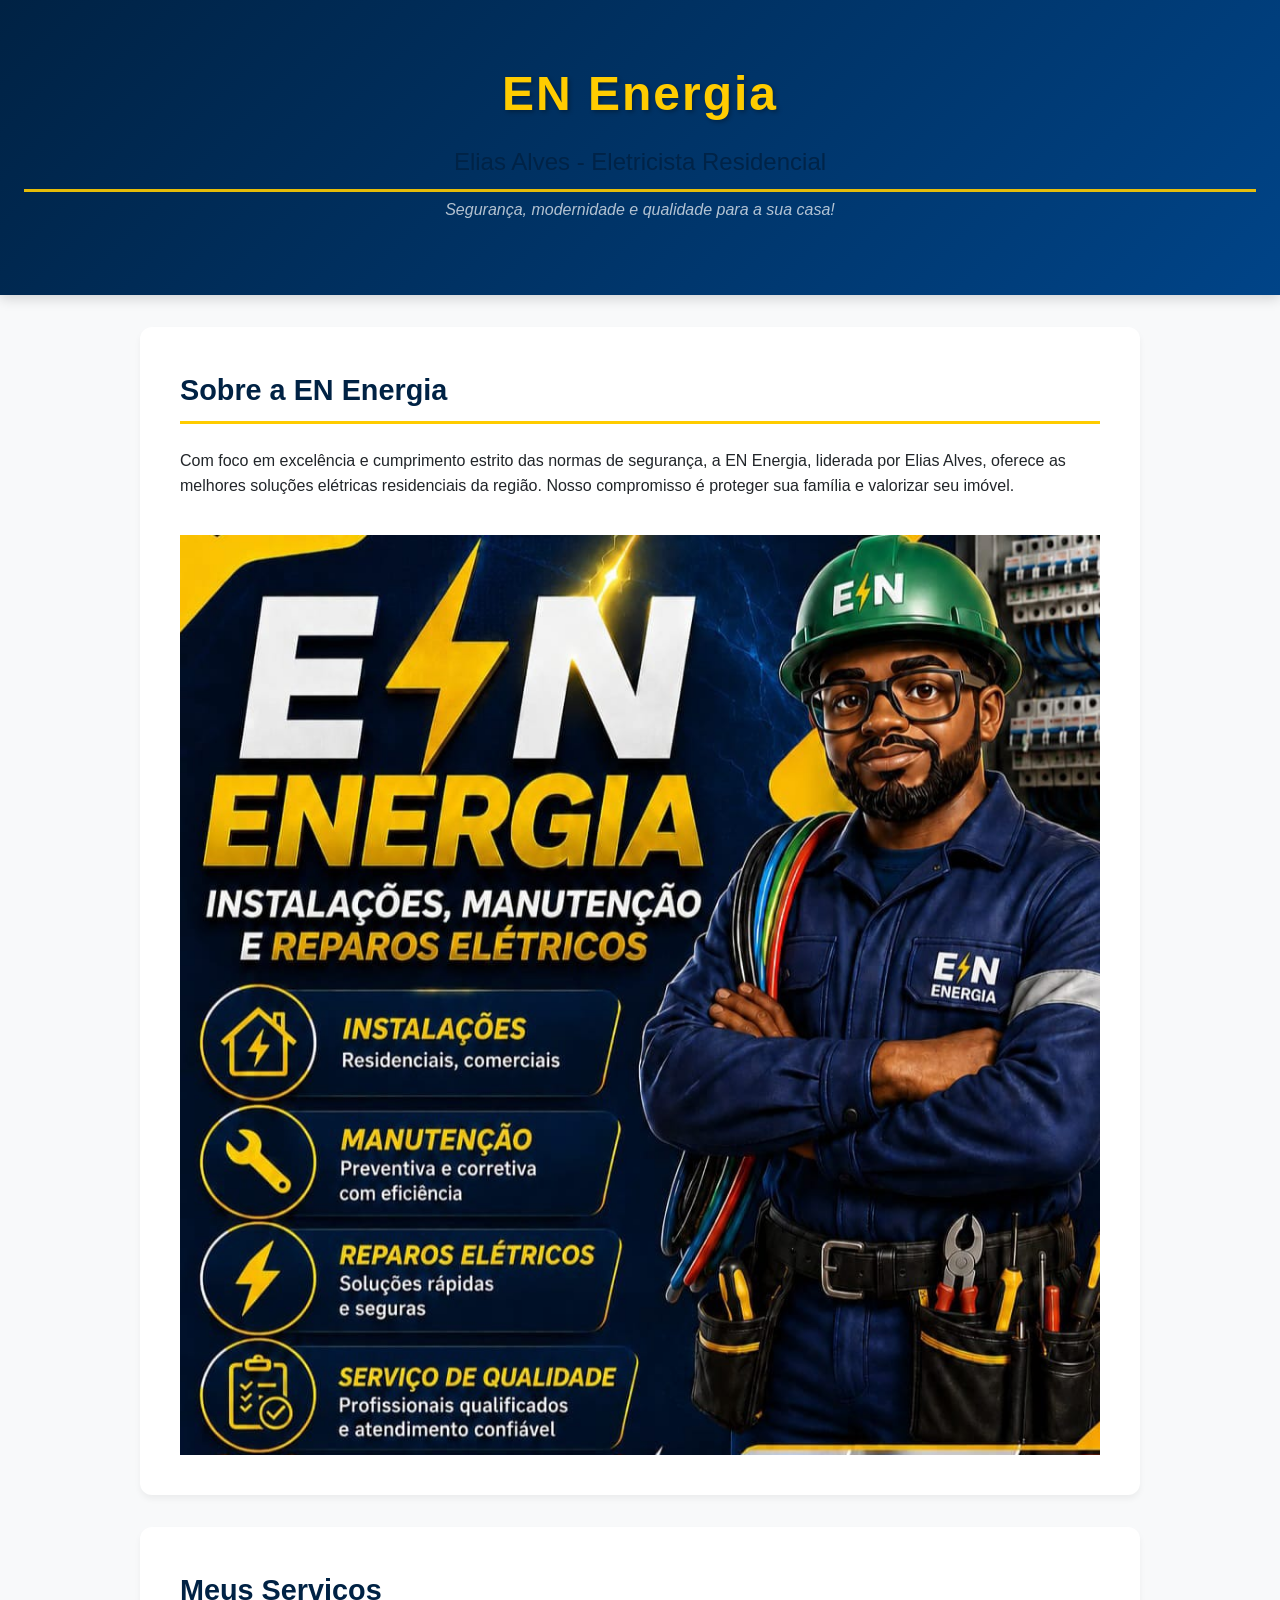
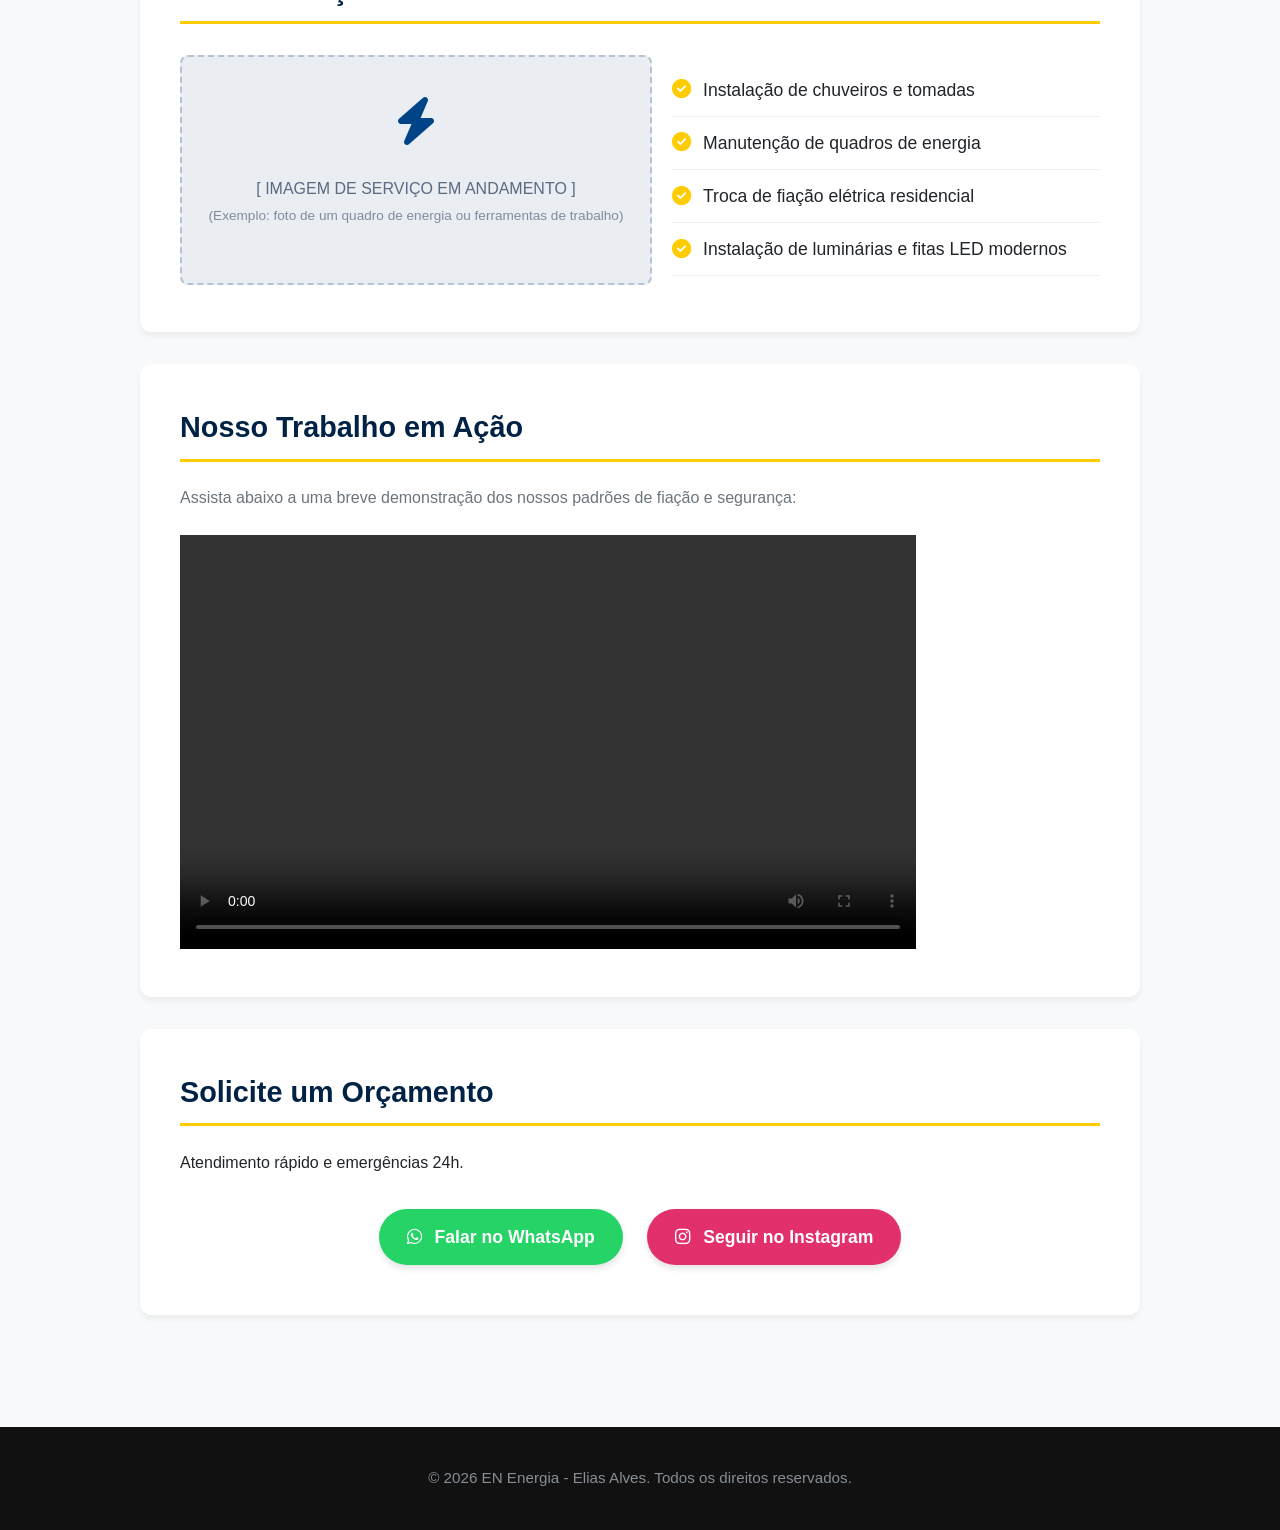
<file: index.html>
<!DOCTYPE html>
<html lang="pt-BR">
<head>
    <meta charset="UTF-8">
    <meta name="viewport" content="width=device-width, initial-scale=1.0">
    <title>EN Energia - Elias Alves | Eletricista Residencial</title>
    <link rel="stylesheet" href="style.css">
    <link rel="stylesheet" href="https://cdnjs.cloudflare.com/ajax/libs/font-awesome/6.5.1/css/all.min.css">
</head>
<body>

    <header>
        <div class="header-container">
            <h1>EN Energia</h1>
            <h2>Elias Alves - Eletricista Residencial</h2>
            <p>Segurança, modernidade e qualidade para a sua casa!</p>
        </div>
    </header>

    <main class="main-container">
        
        <section id="sobre">
            <div class="grid-2">
                <div class="texto-sobre">
                    <h2>Sobre a EN Energia</h2>
                    <p>Com foco em excelência e cumprimento estrito das normas de segurança, a EN Energia, liderada por Elias Alves, oferece as melhores soluções elétricas residenciais da região. Nosso compromisso é proteger sua família e valorizar seu imóvel.</p>
                </div>
                 <img src="foto.jpeg" style="width: 100%; aspect-ratio:1/1; object-fit: cover;">
                </div>
            </div>
        </section>

        <section id="servicos">
            <h2>Meus Serviços</h2>
            <div class="grid-2">
                <div class="media-box imagem-placeholder">
                    <i class="fa-solid fa-bolt"></i>
                    <p>[ IMAGEM DE SERVIÇO EM ANDAMENTO ]<br><span>(Exemplo: foto de um quadro de energia ou ferramentas de trabalho)</span></p>
                </div>
                <div>
                    <ul class="lista-moderna">
                        <li><i class="fa-solid fa-circle-check"></i> Instalação de chuveiros e tomadas</li>
                        <li><i class="fa-solid fa-circle-check"></i> Manutenção de quadros de energia</li>
                        <li><i class="fa-solid fa-circle-check"></i> Troca de fiação elétrica residencial</li>
                        <li><i class="fa-solid fa-circle-check"></i> Instalação de luminárias e fitas LED modernos</li>
                    </ul>
                </div>
            </div>
        </section>

        <section id="demonstracao">
            <h2>Nosso Trabalho em Ação</h2>
            <p class="subtitulo-secao">Assista abaixo a uma breve demonstração dos nossos padrões de fiação e segurança:</p>
            <div class="video-container">
                <div>
                  <video src="video.mp4" controls style="width: 80%; aspect-ratio: 16/9; object-fit: cover;"></video>
                </div>
            </div>
        </section>

        <section id="contato">
            <h2>Solicite um Orçamento</h2>
            <p>Atendimento rápido e emergências 24h.</p>
            
            <div class="botoes-redes">
                <a href="https://wa.me/5573988375089" target="_blank" class="botao-whatsapp">
                    <i class="fa-brands fa-whatsapp"></i> Falar no WhatsApp
                </a>
                
                <a href="https://www.instagram.com/e.nenergia?utm_source=ig_web_button_share_sheet&igsh=ZDNlZDc0MzIxNw==" target="_blank" class="botao-instagram">
                    <i class="fa-brands fa-instagram"></i> Seguir no Instagram
                </a>
            </div>
        </section>

    </main>

    <footer>
        <p>&copy; 2026 EN Energia - Elias Alves. Todos os direitos reservados.</p>
    </footer>

</body>
</html>
</file>
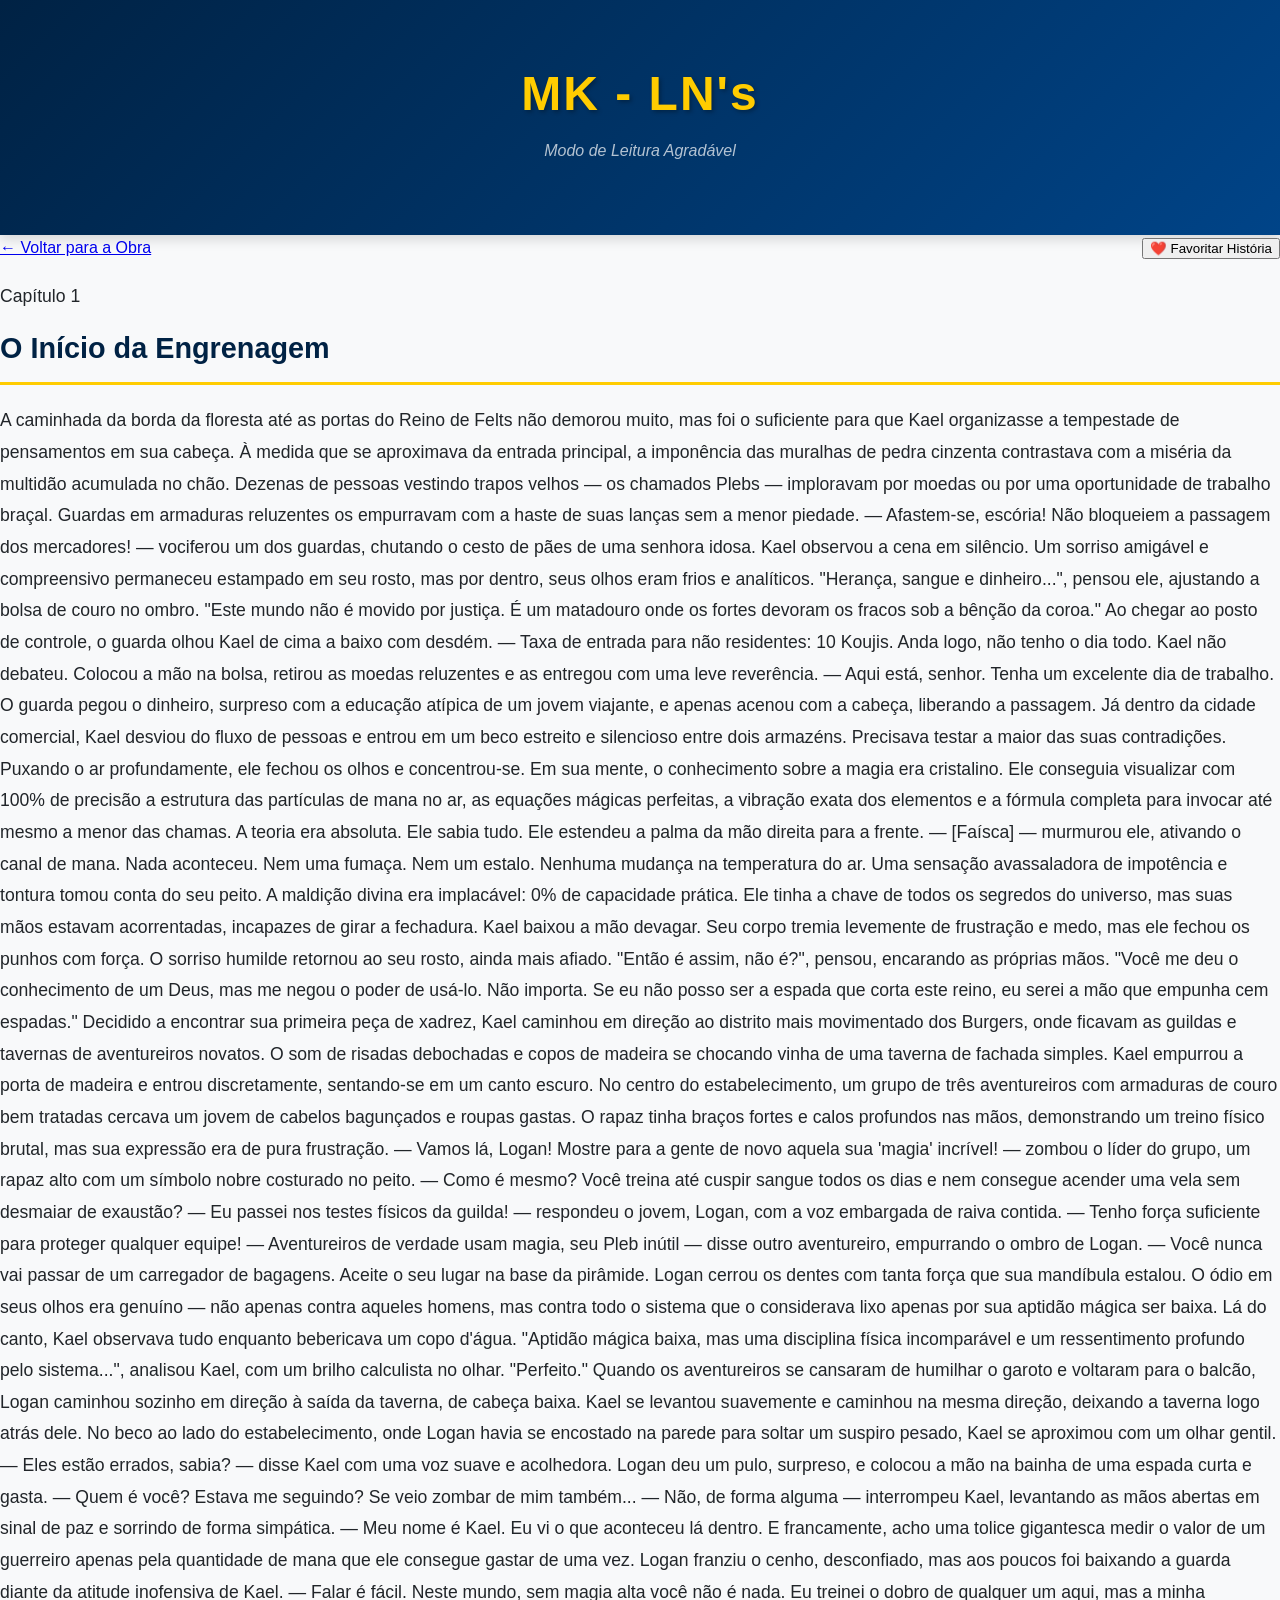
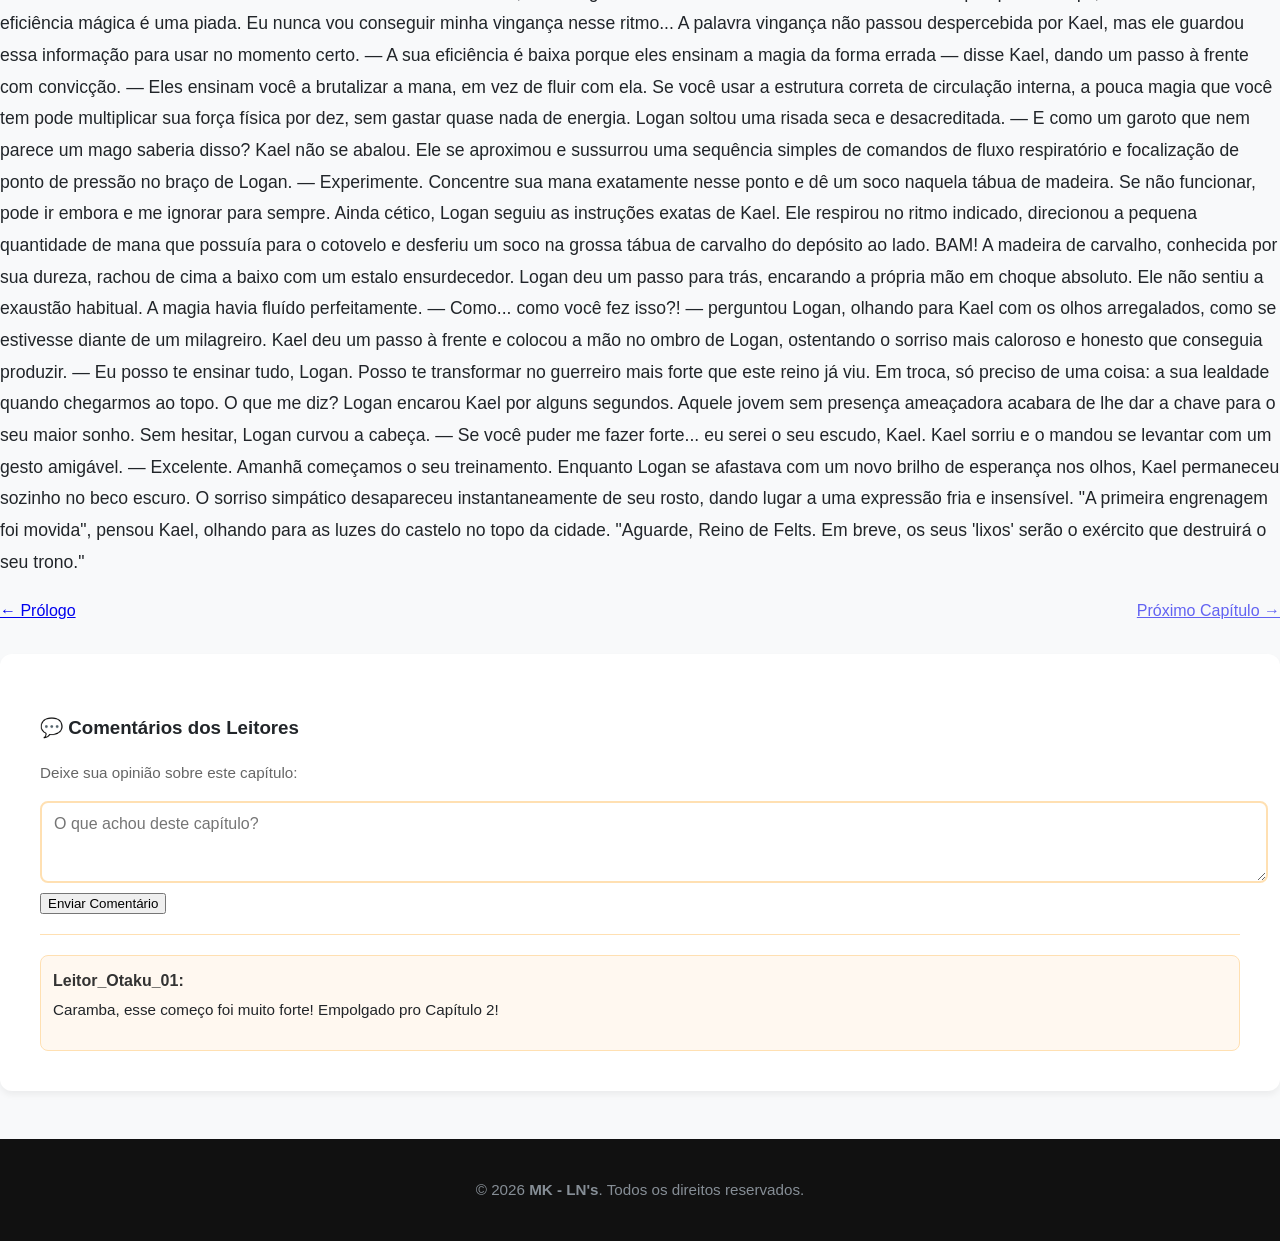
<file: leitura.html>
<!DOCTYPE html>
<html lang="pt-BR">
<head>
    <meta charset="UTF-8">
    <meta name="viewport" content="width=device-width, initial-scale=1.0">
    <title>Capítulo 1 - Meritocracia Mágica - MK - LN's</title>
    <link rel="preconnect" href="https://fonts.googleapis.com">
    <link rel="preconnect" href="https://fonts.gstatic.com" crossorigin>
    <link href="https://fonts.googleapis.com/css2?family=Inter:wght@400;600;700;800;900&display=swap" rel="stylesheet">
    <link rel="stylesheet" href="style.css">
</head>
<body>

    <header class="header">
        <div class="container">
            <h1 class="logo">MK - LN's</h1>
            <p class="subtitle">Modo de Leitura Agradável</p>
        </div>
    </header>

    <main class="container">

        <div style="margin-bottom: 20px; display: flex; justify-content: space-between; align-items: center; flex-wrap: wrap; gap: 10px;">
            <a href="obra-meritocracia.html" class="contact-btn">← Voltar para a Obra</a>
            <button class="contact-btn btn-red">❤️ Favoritar História</button>
        </div>

        <article class="intro-card" style="line-height: 1.8; font-size: 1.1rem;">
            <span class="badge">Capítulo 1</span>
            <h2 style="margin-top: 10px; margin-bottom: 20px;"> O Início da Engrenagem</h2>
            <p>A caminhada da borda da floresta até as portas do Reino de Felts não demorou muito, mas foi o suficiente para que Kael organizasse a tempestade de pensamentos em sua cabeça.
           À medida que se aproximava da entrada principal, a imponência das muralhas de pedra cinzenta contrastava com a miséria da multidão acumulada no chão. Dezenas de pessoas vestindo trapos velhos — os chamados Plebs — imploravam por moedas ou por uma oportunidade de trabalho braçal. Guardas em armaduras reluzentes os empurravam com a haste de suas lanças sem a menor piedade.
           — Afastem-se, escória! Não bloqueiem a passagem dos mercadores! — vociferou um dos guardas, chutando o cesto de pães de uma senhora idosa.
           Kael observou a cena em silêncio. Um sorriso amigável e compreensivo permaneceu estampado em seu rosto, mas por dentro, seus olhos eram frios e analíticos.
           "Herança, sangue e dinheiro...", pensou ele, ajustando a bolsa de couro no ombro. "Este mundo não é movido por justiça. É um matadouro onde os fortes devoram os fracos sob a bênção da coroa."
           Ao chegar ao posto de controle, o guarda olhou Kael de cima a baixo com desdém.
           — Taxa de entrada para não residentes: 10 Koujis. Anda logo, não tenho o dia todo.
           Kael não debateu. Colocou a mão na bolsa, retirou as moedas reluzentes e as entregou com uma leve reverência.
           — Aqui está, senhor. Tenha um excelente dia de trabalho.
           O guarda pegou o dinheiro, surpreso com a educação atípica de um jovem viajante, e apenas acenou com a cabeça, liberando a passagem.
           Já dentro da cidade comercial, Kael desviou do fluxo de pessoas e entrou em um beco estreito e silencioso entre dois armazéns. Precisava testar a maior das suas contradições.
           Puxando o ar profundamente, ele fechou os olhos e concentrou-se. Em sua mente, o conhecimento sobre a magia era cristalino. Ele conseguia visualizar com 100% de precisão a estrutura das partículas de mana no ar, as equações mágicas perfeitas, a vibração exata dos elementos e a fórmula completa para invocar até mesmo a menor das chamas.
           A teoria era absoluta. Ele sabia tudo.
           Ele estendeu a palma da mão direita para a frente.
            — [Faísca] — murmurou ele, ativando o canal de mana.
            Nada aconteceu.
            Nem uma fumaça. Nem um estalo. Nenhuma mudança na temperatura do ar.
            Uma sensação avassaladora de impotência e tontura tomou conta do seu peito. A maldição divina era implacável: 0% de capacidade prática. Ele tinha a chave de todos os segredos do universo, mas suas mãos estavam acorrentadas, incapazes de girar a fechadura.
            Kael baixou a mão devagar. Seu corpo tremia levemente de frustração e medo, mas ele fechou os punhos com força. O sorriso humilde retornou ao seu rosto, ainda mais afiado.
            "Então é assim, não é?", pensou, encarando as próprias mãos. "Você me deu o conhecimento de um Deus, mas me negou o poder de usá-lo. Não importa. Se eu não posso ser a espada que corta este reino, eu serei a mão que empunha cem espadas."
            Decidido a encontrar sua primeira peça de xadrez, Kael caminhou em direção ao distrito mais movimentado dos Burgers, onde ficavam as guildas e tavernas de aventureiros novatos.
            O som de risadas debochadas e copos de madeira se chocando vinha de uma taverna de fachada simples. Kael empurrou a porta de madeira e entrou discretamente, sentando-se em um canto escuro.
            No centro do estabelecimento, um grupo de três aventureiros com armaduras de couro bem tratadas cercava um jovem de cabelos bagunçados e roupas gastas. O rapaz tinha braços fortes e calos profundos nas mãos, demonstrando um treino físico brutal, mas sua expressão era de pura frustração.
            — Vamos lá, Logan! Mostre para a gente de novo aquela sua 'magia' incrível! — zombou o líder do grupo, um rapaz alto com um símbolo nobre costurado no peito. — Como é mesmo? Você treina até cuspir sangue todos os dias e nem consegue acender uma vela sem desmaiar de exaustão?
            — Eu passei nos testes físicos da guilda! — respondeu o jovem, Logan, com a voz embargada de raiva contida. — Tenho força suficiente para proteger qualquer equipe!
            — Aventureiros de verdade usam magia, seu Pleb inútil — disse outro aventureiro, empurrando o ombro de Logan. — Você nunca vai passar de um carregador de bagagens. Aceite o seu lugar na base da pirâmide.
            Logan cerrou os dentes com tanta força que sua mandíbula estalou. O ódio em seus olhos era genuíno — não apenas contra aqueles homens, mas contra todo o sistema que o considerava lixo apenas por sua aptidão mágica ser baixa.
            Lá do canto, Kael observava tudo enquanto bebericava um copo d'água.
            "Aptidão mágica baixa, mas uma disciplina física incomparável e um ressentimento profundo pelo sistema...", analisou Kael, com um brilho calculista no olhar. "Perfeito."
            Quando os aventureiros se cansaram de humilhar o garoto e voltaram para o balcão, Logan caminhou sozinho em direção à saída da taverna, de cabeça baixa.
            Kael se levantou suavemente e caminhou na mesma direção, deixando a taverna logo atrás dele. No beco ao lado do estabelecimento, onde Logan havia se encostado na parede para soltar um suspiro pesado, Kael se aproximou com um olhar gentil.
            — Eles estão errados, sabia? — disse Kael com uma voz suave e acolhedora.
            Logan deu um pulo, surpreso, e colocou a mão na bainha de uma espada curta e gasta.
            — Quem é você? Estava me seguindo? Se veio zombar de mim também...
            — Não, de forma alguma — interrompeu Kael, levantando as mãos abertas em sinal de paz e sorrindo de forma simpática. — Meu nome é Kael. Eu vi o que aconteceu lá dentro. E francamente, acho uma tolice gigantesca medir o valor de um guerreiro apenas pela quantidade de mana que ele consegue gastar de uma vez.
            Logan franziu o cenho, desconfiado, mas aos poucos foi baixando a guarda diante da atitude inofensiva de Kael.
            — Falar é fácil. Neste mundo, sem magia alta você não é nada. Eu treinei o dobro de qualquer um aqui, mas a minha eficiência mágica é uma piada. Eu nunca vou conseguir minha vingança nesse ritmo...
            A palavra vingança não passou despercebida por Kael, mas ele guardou essa informação para usar no momento certo.
            — A sua eficiência é baixa porque eles ensinam a magia da forma errada — disse Kael, dando um passo à frente com convicção. — Eles ensinam você a brutalizar a mana, em vez de fluir com ela. Se você usar a estrutura correta de circulação interna, a pouca magia que você tem pode multiplicar sua força física por dez, sem gastar quase nada de energia.
            Logan soltou uma risada seca e desacreditada.
            — E como um garoto que nem parece um mago saberia disso?
            Kael não se abalou. Ele se aproximou e sussurrou uma sequência simples de comandos de fluxo respiratório e focalização de ponto de pressão no braço de Logan.
            — Experimente. Concentre sua mana exatamente nesse ponto e dê um soco naquela tábua de madeira. Se não funcionar, pode ir embora e me ignorar para sempre.
            Ainda cético, Logan seguiu as instruções exatas de Kael. Ele respirou no ritmo indicado, direcionou a pequena quantidade de mana que possuía para o cotovelo e desferiu um soco na grossa tábua de carvalho do depósito ao lado.
            BAM!
            A madeira de carvalho, conhecida por sua dureza, rachou de cima a baixo com um estalo ensurdecedor. Logan deu um passo para trás, encarando a própria mão em choque absoluto. Ele não sentiu a exaustão habitual. A magia havia fluído perfeitamente.
            — Como... como você fez isso?! — perguntou Logan, olhando para Kael com os olhos arregalados, como se estivesse diante de um milagreiro.
            Kael deu um passo à frente e colocou a mão no ombro de Logan, ostentando o sorriso mais caloroso e honesto que conseguia produzir.
            — Eu posso te ensinar tudo, Logan. Posso te transformar no guerreiro mais forte que este reino já viu. Em troca, só preciso de uma coisa: a sua lealdade quando chegarmos ao topo. O que me diz?
            Logan encarou Kael por alguns segundos. Aquele jovem sem presença ameaçadora acabara de lhe dar a chave para o seu maior sonho. Sem hesitar, Logan curvou a cabeça.
            — Se você puder me fazer forte... eu serei o seu escudo, Kael.
            Kael sorriu e o mandou se levantar com um gesto amigável.
            — Excelente. Amanhã começamos o seu treinamento.
            Enquanto Logan se afastava com um novo brilho de esperança nos olhos, Kael permaneceu sozinho no beco escuro. O sorriso simpático desapareceu instantaneamente de seu rosto, dando lugar a uma expressão fria e insensível.
            "A primeira engrenagem foi movida", pensou Kael, olhando para as luzes do castelo no topo da cidade. "Aguarde, Reino de Felts. Em breve, os seus 'lixos' serão o exército que destruirá o seu trono."</p>
        </article>

        <div style="display: flex; justify-content: space-between; margin-top: 20px; gap: 10px; flex-wrap: wrap;">
            <a href="prologo.html" class="contact-btn">← Prólogo</a>
            <a href="#" class="contact-btn" style="opacity: 0.6; cursor: not-allowed;">Próximo Capítulo →</a>
        </div>

        <section class="intro-card" style="margin-top: 30px;">
            <h3>💬 Comentários dos Leitores</h3>
            <p style="font-size: 0.95rem; color: #666; margin-bottom: 15px;">Deixe sua opinião sobre este capítulo:</p>

            <form action="#" method="POST" style="display: flex; flex-direction: column; gap: 10px;">
                <textarea rows="3" placeholder="O que achou deste capítulo?" required style="width: 100%; padding: 12px; border-radius: 8px; border: 2px solid #ffe0b2; font-size: 1rem; font-family: inherit;"></textarea>
                <button type="submit" class="contact-btn" style="align-self: flex-start;">Enviar Comentário</button>
            </form>

            <hr style="border: 0; border-top: 1px solid #ffe0b2; margin: 20px 0;">

            <div style="background-color: #fff8f0; padding: 12px; border-radius: 8px; border: 1px solid #ffe0b2;">
                <strong style="color: #333;">Leitor_Otaku_01:</strong>
                <p style="margin-top: 5px; font-size: 0.95rem;">Caramba, esse começo foi muito forte! Empolgado pro Capítulo 2!</p>
            </div>
        </section>

    </main>

    <footer class="footer">
        <div class="container">
            <div class="copyright-section">
                <p>&copy; 2026 <strong>MK - LN's</strong>. Todos os direitos reservados.</p>
            </div>
        </div>
    </footer>

</body>
</html>
</file>
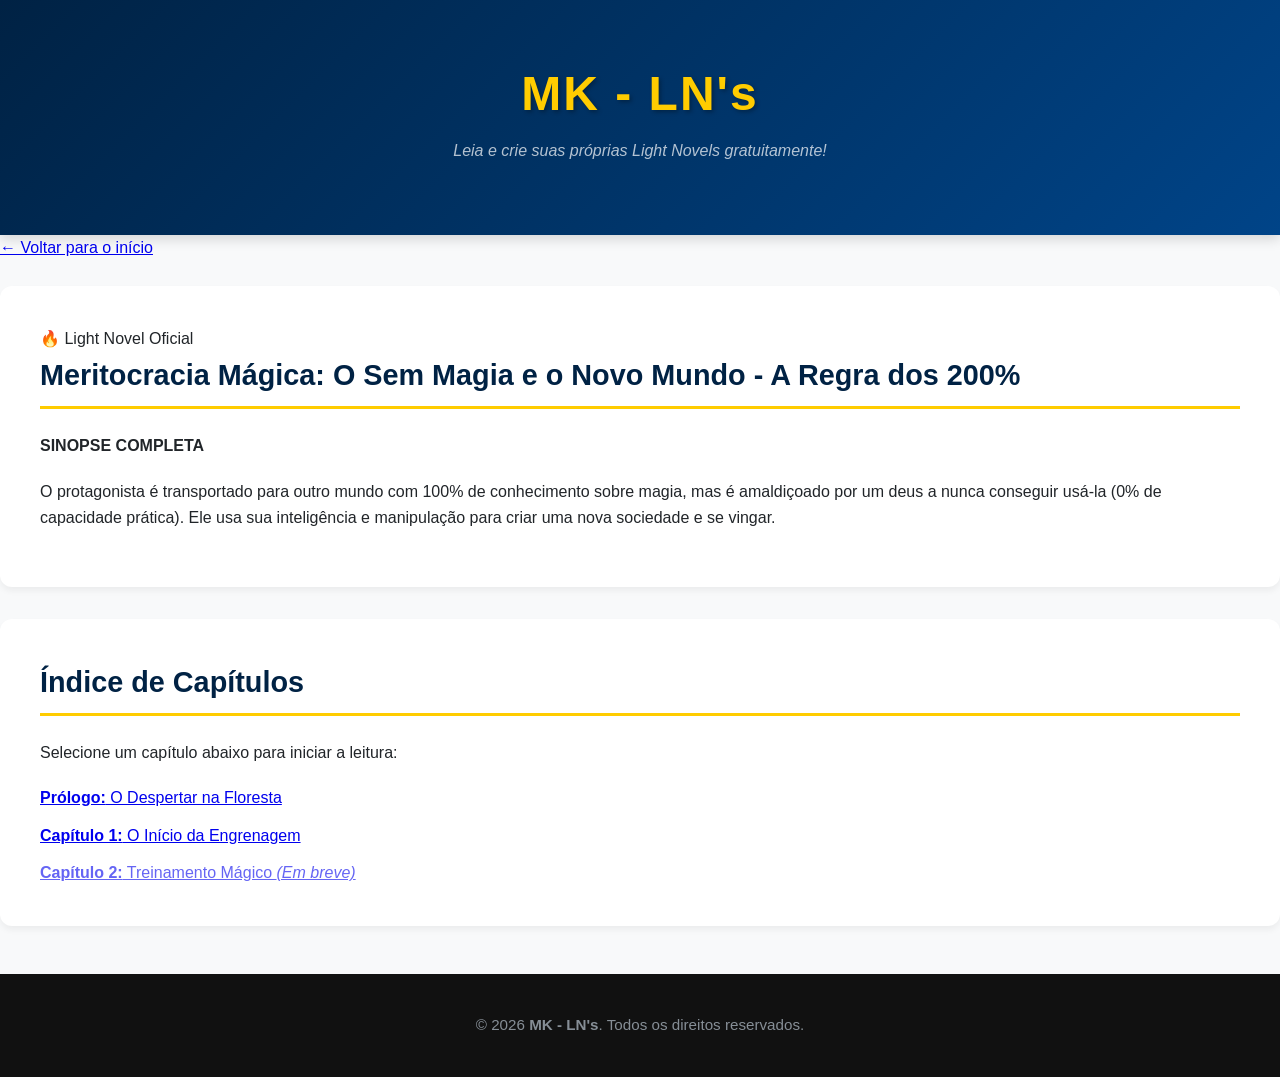
<file: obra-meritocracia.html>
<!DOCTYPE html>
<html lang="pt-BR">
<head>
    <meta charset="UTF-8">
    <meta name="viewport" content="width=device-width, initial-scale=1.0">
    <title>Meritocracia Mágica - MK - LN's</title>
    <link rel="preconnect" href="https://fonts.googleapis.com">
    <link rel="preconnect" href="https://fonts.gstatic.com" crossorigin>
    <link href="https://fonts.googleapis.com/css2?family=Inter:wght@400;600;700;800;900&display=swap" rel="stylesheet">
    <link rel="stylesheet" href="style.css">
</head>
<body>

    <header class="header">
        <div class="container">
            <h1 class="logo">MK - LN's</h1>
            <p class="subtitle">Leia e crie suas próprias Light Novels gratuitamente!</p>
        </div>
    </header>

    <main class="container">

        <div style="margin-bottom: 25px;">
            <a href="index.html" class="contact-btn">← Voltar para o início</a>
        </div>

        <section class="featured-ln">
            <span class="badge">🔥 Light Novel Oficial</span>
            <h2 class="ln-title">Meritocracia Mágica: O Sem Magia e o Novo Mundo - A Regra dos 200%</h2>
            
            <div class="synopsis-box">
                <h4>SINOPSE COMPLETA</h4>
                <p>O protagonista é transportado para outro mundo com 100% de conhecimento sobre magia, mas é amaldiçoado por um deus a nunca conseguir usá-la (0% de capacidade prática). Ele usa sua inteligência e manipulação para criar uma nova sociedade e se vingar.</p>
            </div>
        </section>

        <section class="intro-card">
            <h2>Índice de Capítulos</h2>
            <p style="margin-bottom: 20px;">Selecione um capítulo abaixo para iniciar a leitura:</p>
            
            <div style="display: flex; flex-direction: column; gap: 12px;">
                <a href="prologo.html" class="chapter-btn">
                    <strong>Prólogo:</strong> O Despertar na Floresta
                </a>

                <a href="leitura.html" class="chapter-btn">
                    <strong>Capítulo 1:</strong> O Início da Engrenagem
                </a>

                <a href="#" class="chapter-btn" style="opacity: 0.6; cursor: not-allowed;">
                    <strong>Capítulo 2:</strong> Treinamento Mágico <em>(Em breve)</em>
                </a>
            </div>
        </section>

    </main>

    <footer class="footer">
        <div class="container">
            <div class="copyright-section">
                <p>&copy; 2026 <strong>MK - LN's</strong>. Todos os direitos reservados.</p>
            </div>
        </div>
    </footer>

</body>
</html>
</file>
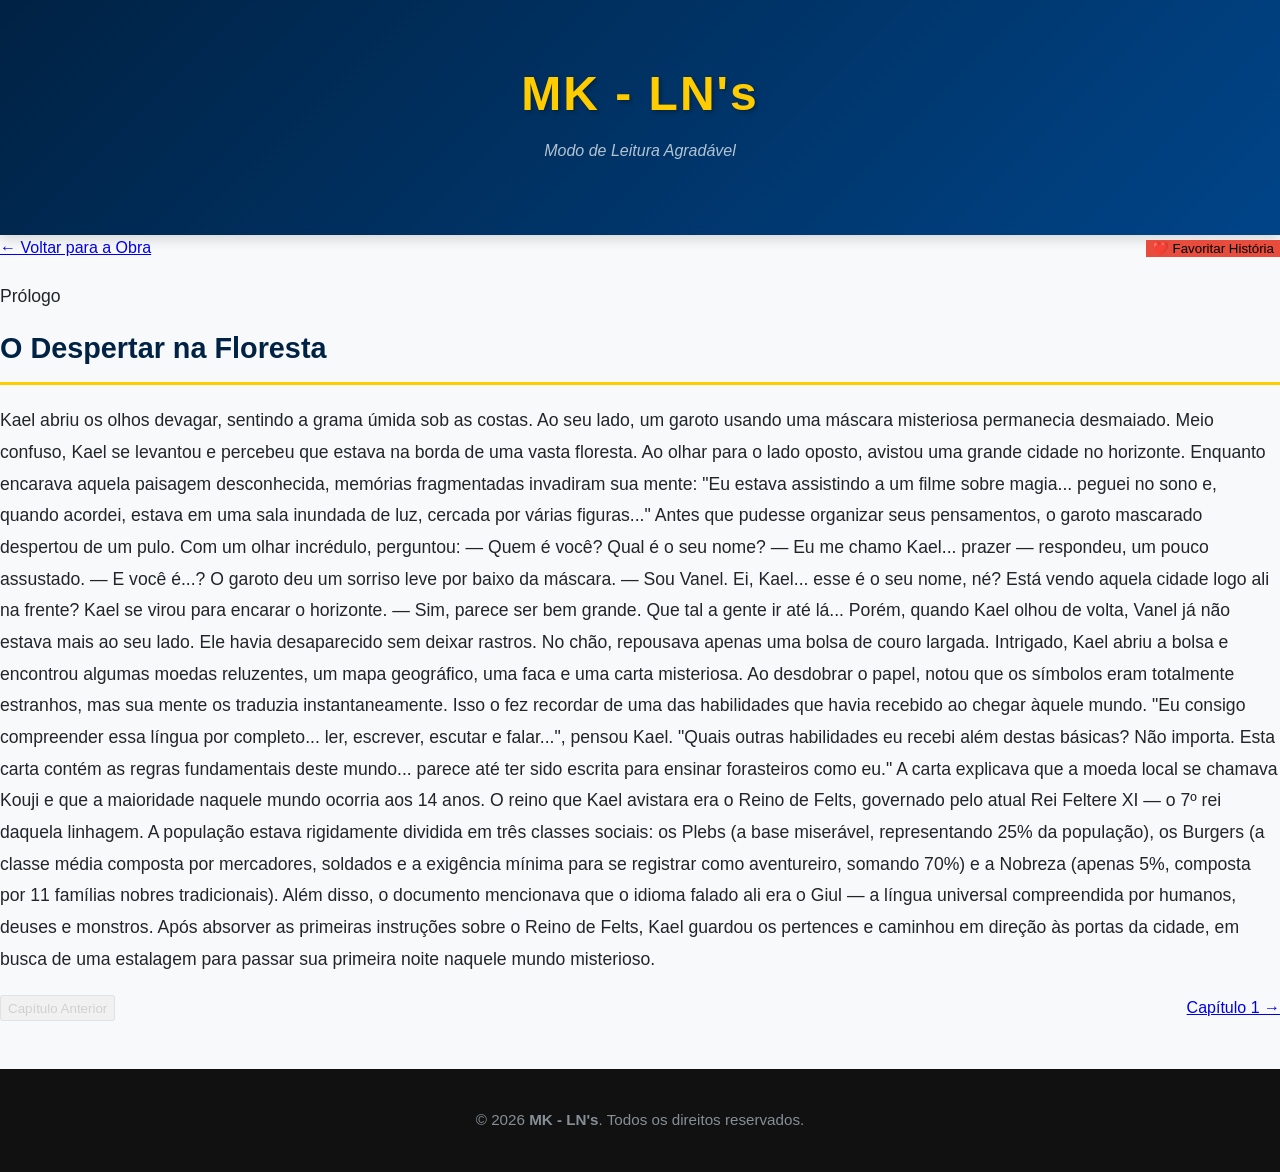
<file: prologo.html>
<!DOCTYPE html>
<html lang="pt-BR">
<head>
    <meta charset="UTF-8">
    <meta name="viewport" content="width=device-width, initial-scale=1.0">
    <title>Prólogo - Meritocracia Mágica - MK - LN's</title>
    <link rel="preconnect" href="https://fonts.googleapis.com">
    <link rel="preconnect" href="https://fonts.gstatic.com" crossorigin>
    <link href="https://fonts.googleapis.com/css2?family=Inter:wght@400;600;700;800;900&display=swap" rel="stylesheet">
    <link rel="stylesheet" href="style.css">
</head>
<body>

    <header class="header">
        <div class="container">
            <h1 class="logo">MK - LN's</h1>
            <p class="subtitle">Modo de Leitura Agradável</p>
        </div>
    </header>

    <main class="container">

        <div style="margin-bottom: 20px; display: flex; justify-content: space-between; align-items: center; flex-wrap: wrap; gap: 10px;">
            <a href="obra-meritocracia.html" class="contact-btn">← Voltar para a Obra</a>
            <button class="contact-btn" style="background: #e74c3c; border: none; cursor: pointer;">❤️ Favoritar História</button>
        </div>

        <article class="intro-card" style="line-height: 1.8; font-size: 1.1rem;">
            <span class="badge">Prólogo</span>
            <h2 style="margin-top: 10px; margin-bottom: 20px;">O Despertar na Floresta</h2>

            <p>Kael abriu os olhos devagar, sentindo a grama úmida sob as costas. Ao seu lado, um garoto usando uma máscara misteriosa permanecia desmaiado. Meio confuso, Kael se levantou e percebeu que estava na borda de uma vasta floresta. Ao olhar para o lado oposto, avistou uma grande cidade no horizonte. Enquanto encarava aquela paisagem desconhecida, memórias fragmentadas invadiram sua mente:
            "Eu estava assistindo a um filme sobre magia... peguei no sono e, quando acordei, estava em uma sala inundada de luz, cercada por várias figuras..."
            Antes que pudesse organizar seus pensamentos, o garoto mascarado despertou de um pulo. Com um olhar incrédulo, perguntou:
            — Quem é você? Qual é o seu nome?
            — Eu me chamo Kael... prazer — respondeu, um pouco assustado. — E você é...?
            O garoto deu um sorriso leve por baixo da máscara.
            — Sou Vanel. Ei, Kael... esse é o seu nome, né? Está vendo aquela cidade logo ali na frente?
            Kael se virou para encarar o horizonte.
            — Sim, parece ser bem grande. Que tal a gente ir até lá...
            Porém, quando Kael olhou de volta, Vanel já não estava mais ao seu lado. Ele havia desaparecido sem deixar rastros. No chão, repousava apenas uma bolsa de couro largada.
            Intrigado, Kael abriu a bolsa e encontrou algumas moedas reluzentes, um mapa geográfico, uma faca e uma carta misteriosa. Ao desdobrar o papel, notou que os símbolos eram totalmente estranhos, mas sua mente os traduzia instantaneamente. Isso o fez recordar de uma das habilidades que havia recebido ao chegar àquele mundo.
            "Eu consigo compreender essa língua por completo... ler, escrever, escutar e falar...", pensou Kael. "Quais outras habilidades eu recebi além destas básicas? Não importa. Esta carta contém as regras fundamentais deste mundo... parece até ter sido escrita para ensinar forasteiros como eu."
            A carta explicava que a moeda local se chamava Kouji e que a maioridade naquele mundo ocorria aos 14 anos. O reino que Kael avistara era o Reino de Felts, governado pelo atual Rei Feltere XI — o 7º rei daquela linhagem. A população estava rigidamente dividida em três classes sociais: os Plebs (a base miserável, representando 25% da população), os Burgers (a classe média composta por mercadores, soldados e a exigência mínima para se registrar como aventureiro, somando 70%) e a Nobreza (apenas 5%, composta por 11 famílias nobres tradicionais). Além disso, o documento mencionava que o idioma falado ali era o Giul — a língua universal compreendida por humanos, deuses e monstros.
            Após absorver as primeiras instruções sobre o Reino de Felts, Kael guardou os pertences e caminhou em direção às portas da cidade, em busca de uma estalagem para passar sua primeira noite naquele mundo misterioso.</p>
        </article>

        <div style="display: flex; justify-content: space-between; margin-top: 20px; gap: 10px; flex-wrap: wrap;">
            <button class="contact-btn" style="opacity: 0.5; cursor: not-allowed;" disabled>Capítulo Anterior</button>
            <a href="leitura.html" class="contact-btn">Capítulo 1 →</a>
        </div>

    </main>

    <footer class="footer">
        <div class="container">
            <div class="copyright-section">
                <p>&copy; 2026 <strong>MK - LN's</strong>. Todos os direitos reservados.</p>
            </div>
        </div>
    </footer>

</body>
</html>
</file>
<file: style.css>
/* ESTILOS GERAIS E MODERNIZAÇÃO */
body {
    font-family: 'Segoe UI', Tahoma, Geneva, Verdana, sans-serif;
    margin: 0;
    padding: 0;
    background-color: #f8f9fa;
    color: #212529;
    line-height: 1.6;
}

header {
    background: linear-gradient(135deg, #002244 0%, #004488 100%);
    color: white;
    text-align: center;
    padding: 3.5rem 1.5rem;
    box-shadow: 0 4px 12px rgba(0,0,0,0.15);
}

header h1 {
    font-size: 3rem;
    margin: 0;
    letter-spacing: 2px;
    color: #ffcc00; /* Destaque em amarelo ouro da energia */
    text-shadow: 2px 2px 4px rgba(0,0,0,0.3);
}

header h2 {
    font-size: 1.5rem;
    margin: 10px 0 0 0;
    font-weight: 400;
    opacity: 0.9;
}

header p {
    font-style: italic;
    opacity: 0.7;
    margin-top: 5px;
}

.main-container {
    max-width: 1000px;
    margin: 0 auto;
    padding: 2rem 1rem;
}

section {
    background-color: white;
    padding: 2.5rem;
    margin-bottom: 2rem;
    border-radius: 12px;
    box-shadow: 0 4px 6px rgba(0, 0, 0, 0.05);
    transition: transform 0.3s ease;
}

section:hover {
    transform: translateY(-2px);
}

h2 {
    color: #002244;
    border-bottom: 3px solid #ffcc00;
    padding-bottom: 0.5rem;
    margin-top: 0;
    font-size: 1.8rem;
}

.subtitulo-secao {
    color: #6c757d;
    margin-bottom: 1.5rem;
}

/* LAYOUT LADO A LADO PARA IMAGENS E TEXTO */
.grid-2 {
    display: flex;
    flex-wrap: wrap;
    gap: 20px;
    align-items: center;
}

.grid-2 > div {
    flex: 1;
    min-width: 280px;
}

/* LISTA DE SERVIÇOS REESTILIZADA */
.lista-moderna {
    list-style-type: none;
    padding-left: 0;
}

.lista-moderna li {
    padding: 12px 0;
    border-bottom: 1px solid #eee;
    font-size: 1.1rem;
    display: flex;
    align-items: center;
}

.lista-moderna li i {
    color: #ffcc00;
    margin-right: 12px;
    font-size: 1.2rem;
}

/* PLACEHOLDERS PARA MÍDIA (IMAGENS E VÍDEOS) */
.media-box {
    background-color: #eaedf1;
    border: 2px dashed #b4c2d3;
    border-radius: 8px;
    text-align: center;
    padding: 40px 20px;
    color: #5a6b82;
}

.media-box i {
    font-size: 3rem;
    color: #004488;
    margin-bottom: 15px;
}

.media-box p span {
    font-size: 0.85rem;
    color: #7f8c9d;
}

/* CONTAINER DE VÍDEO */
.video-container {
    width: 100%;
    margin-top: 15px;
}

.video-placeholder {
    background-color: #212529;
    color: #ced4da;
    border-radius: 8px;
    padding: 60px 20px;
    text-align: center;
}

.video-placeholder i {
    font-size: 4rem;
    color: #ffcc00;
    margin-bottom: 15px;
}

.video-placeholder p span {
    color: #868e96;
    font-size: 0.9rem;
}

/* BOTÕES DE CONTATO E REDES SOCIAIS */
.botoes-redes {
    margin-top: 1.5rem;
    text-align: center;
}

.botao-whatsapp, .botao-instagram {
    display: inline-block;
    padding: 14px 28px;
    text-decoration: none;
    font-weight: bold;
    font-size: 1.1rem;
    border-radius: 30px;
    margin: 10px;
    box-shadow: 0 4px 6px rgba(0,0,0,0.1);
    transition: all 0.2s ease;
    color: white;
}

.botao-whatsapp {
    background-color: #25d366;
}

.botao-whatsapp:hover {
    background-color: #1ebd56;
    transform: scale(1.05);
}

.botao-instagram {
    background-color: #e1306c;
}

.botao-instagram:hover {
    background-color: #ca2056;
    transform: scale(1.05);
}

.botao-whatsapp i, .botao-instagram i {
    margin-right: 8px;
}

/* RODAPÉ MÓVEL */
footer {
    text-align: center;
    padding: 1.5rem;
    background-color: #111;
    color: #868e96;
    font-size: 0.95rem;
    margin-top: 3rem;
}
</file>
